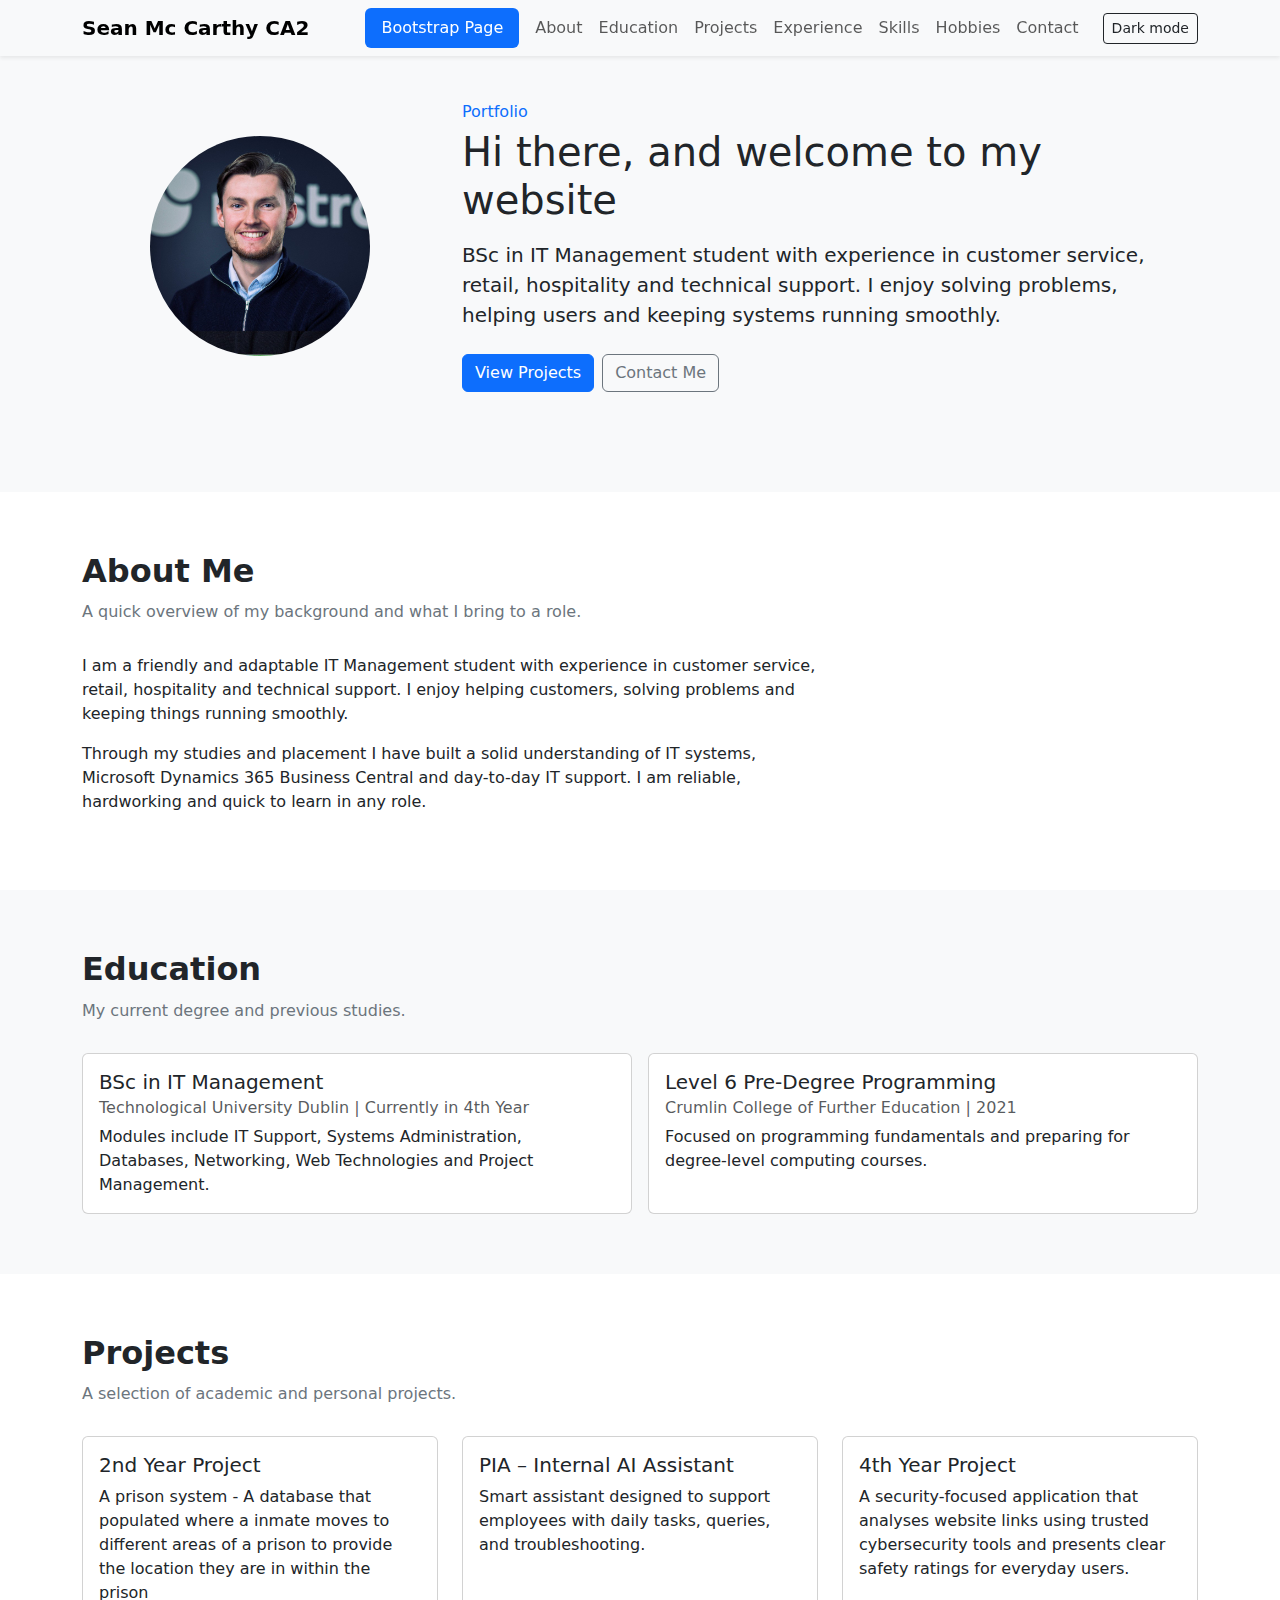
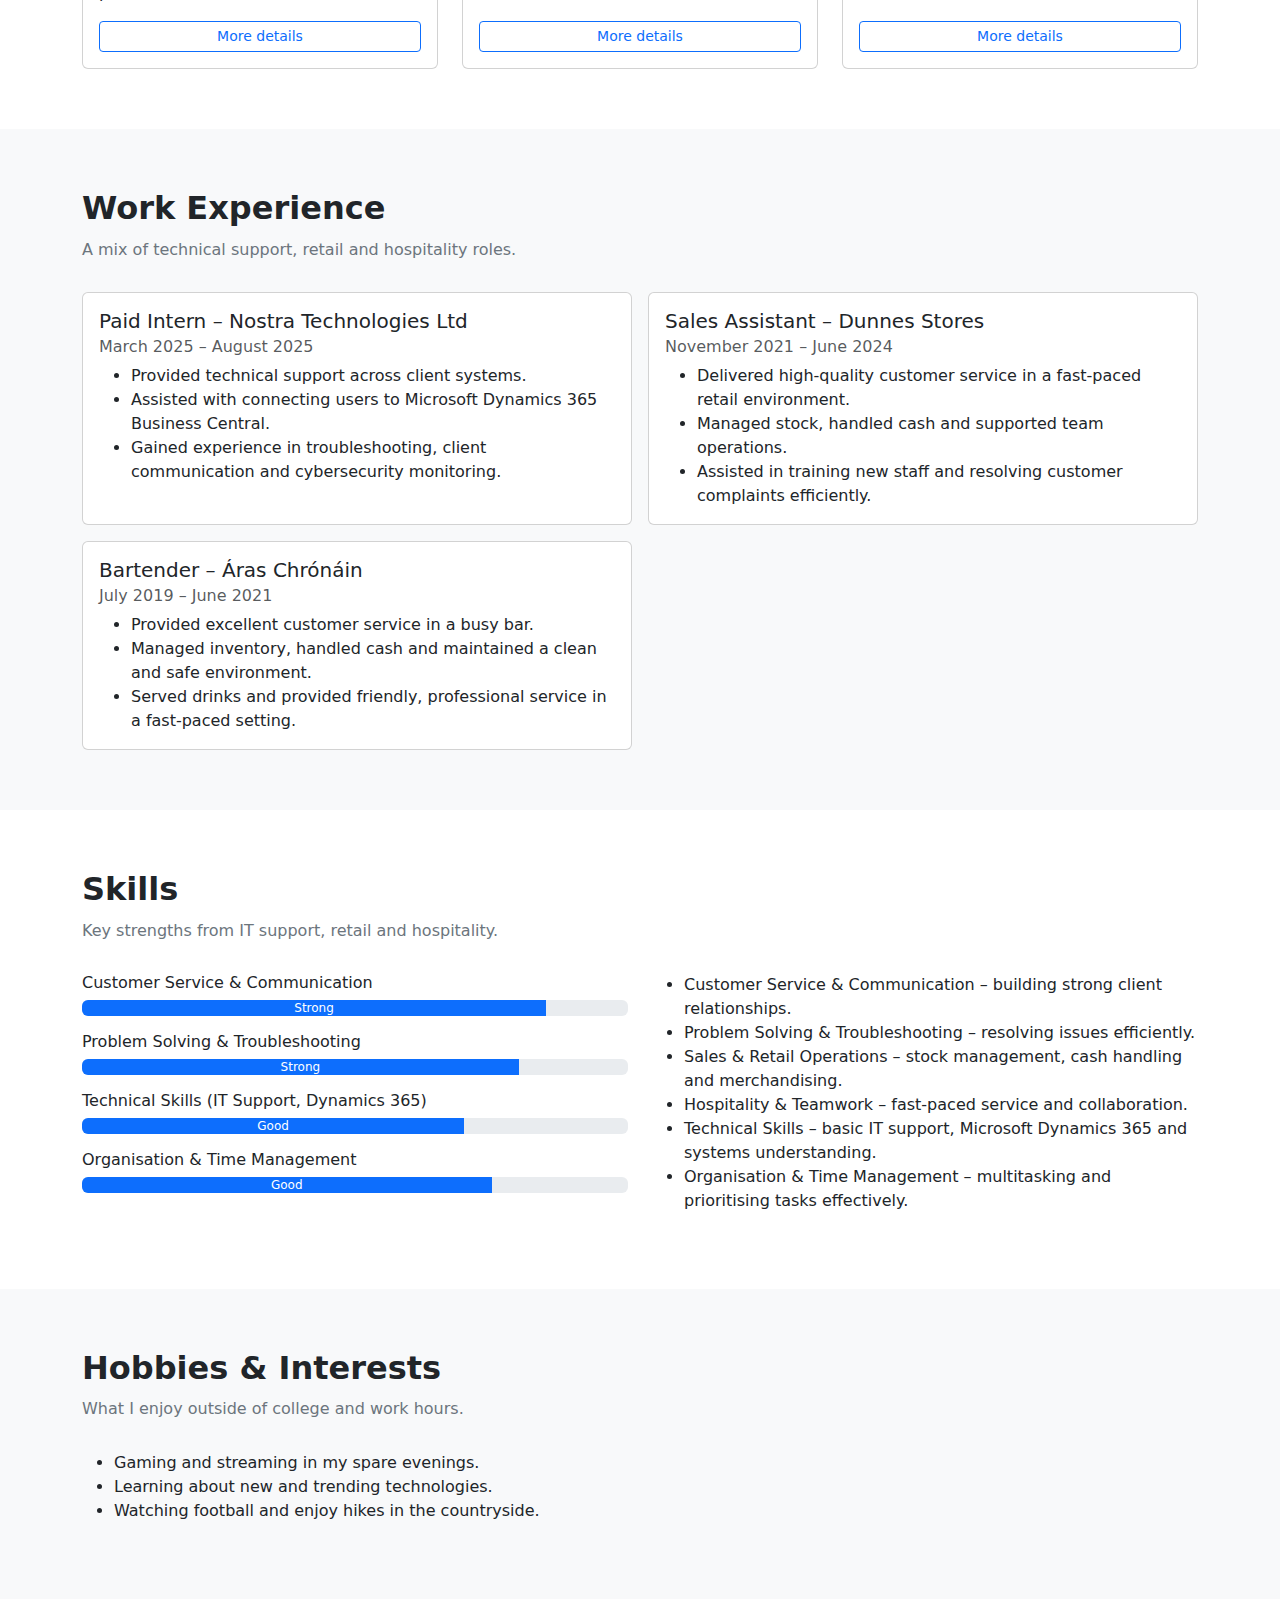
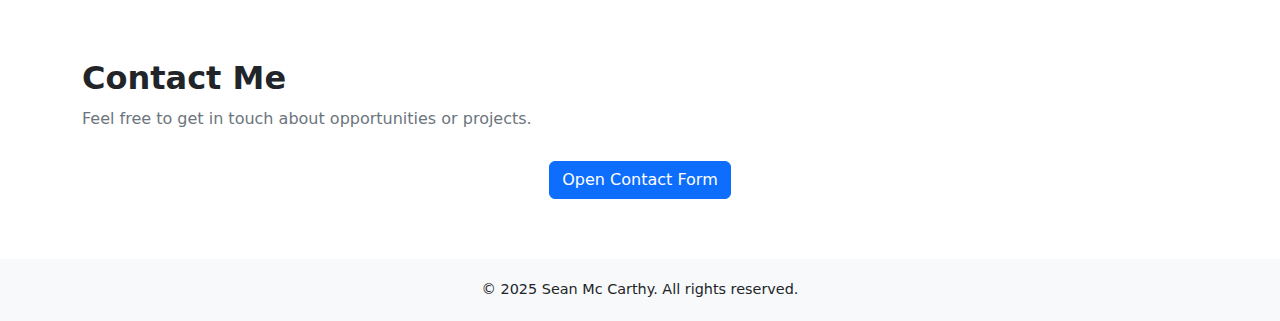
<file: index.html>
<!DOCTYPE html>
<html lang="en">
<head>
  <meta charset="UTF-8" />
  <title>Sean Mc Carthy</title>
  <meta name="viewport" content="width=device-width, initial-scale=1" />

  <!-- Bootstrap CSS -->
  <link
    href="https://cdn.jsdelivr.net/npm/bootstrap@5.3.3/dist/css/bootstrap.min.css"
    rel="stylesheet"
  />

  <style>
    /* Basic layout tweaks */
    body {
      scroll-behavior: smooth;
    }

    section {
      padding: 60px 0;
    }

    #hero {
      padding: 100px 0;
      background-color: #f8f9fa;
    }

    .section-title {
      margin-bottom: 10px;
      font-weight: 600;
    }

    .section-subtitle {
      color: #6c757d;
      margin-bottom: 30px;
    }

    /* Make cards lift slightly on hover */
    .lift:hover {
      transform: translateY(-3px);
      box-shadow: 0 0.5rem 1rem rgba(0, 0, 0, 0.08);
    }

    /* Simple dark mode toggle */
    .dark-mode {
      background-color: #121212;
      color: #f8f9fa;
    }

    .dark-mode section {
      background-color: #121212;
    }

    .dark-mode .card {
      background-color: #1f1f1f;
      color: #f8f9fa;
    }

    .dark-mode .navbar {
      background-color: #000 !important;
    }

    .dark-mode .btn-outline-dark {
      color: #f8f9fa;
      border-color: #f8f9fa;
    }

    footer {
      padding: 20px 0;
      background-color: #f8f9fa;
      font-size: 0.9rem;
    }
    /* === STRONG DARK MODE FIXES */

/* Make everything switch to dark */
body.dark-mode {
  background-color: #121212 !important;
  color: #f8f9fa !important;
}

/* Force hero + all sections dark */
body.dark-mode #hero,
body.dark-mode section,
body.dark-mode .bg-light {
  background-color: #121212 !important;
  color: #f8f9fa !important;
}

/* Card backgrounds */
body.dark-mode .card {
  background-color: #1f1f1f !important;
  color: #f8f9fa !important;
  border-color: #333 !important;
}

/* Navbar dark + text readable */
body.dark-mode .navbar {
  background-color: #000 !important;
}

body.dark-mode .navbar a {
  color: #f8f9fa !important;
}

/* All text links on dark mode */
body.dark-mode a {
  color: #9cd3ff !important;
}

/* Fix footer */
body.dark-mode footer {
  background-color: #000 !important;
  color: #f8f9fa !important;
}
  </style>
</head>
<body>

  <!-- Navbar -->
  <nav class="navbar navbar-expand-lg navbar-light bg-light fixed-top shadow-sm">
    <div class="container">
      <a class="navbar-brand fw-bold" href="#hero">Sean Mc Carthy CA2</a>
      <button
        class="navbar-toggler"
        type="button"
        data-bs-toggle="collapse"
        data-bs-target="#mainNav"
      >
        <span class="navbar-toggler-icon"></span>
      </button>
      <div class="collapse navbar-collapse" id="mainNav">
        <ul class="navbar-nav ms-auto mb-2 mb-lg-0">
          <li class="nav-item me-2 d-flex align-items-center">
  <a class="nav-link px-3 text-white" 
     style="background-color:#0d6efd; border-radius:6px;" 
     href="bootstrap-configuration.html">
    Bootstrap Page
  </a>
</li>
</li>
          <li class="nav-item"><a class="nav-link" href="#about">About</a></li>
          <li class="nav-item"><a class="nav-link" href="#education">Education</a></li>
          <li class="nav-item"><a class="nav-link" href="#projects">Projects</a></li>
          <li class="nav-item"><a class="nav-link" href="#experience">Experience</a></li>
          <li class="nav-item"><a class="nav-link" href="#skills">Skills</a></li>
          <li class="nav-item"><a class="nav-link" href="#hobbies">Hobbies</a></li>
          <li class="nav-item"><a class="nav-link" href="#contact">Contact</a></li>
        </ul>
        <button id="themeToggle" class="btn btn-sm btn-outline-dark ms-lg-3 mt-2 mt-lg-0">
          Dark mode
        </button>
      </div>
    </div>
  </nav>

  <!-- Hero -->
<section id="hero">
  <div class="container">
    <div class="row align-items-center">

      <!-- Profile Image -->
      <div class="col-md-4 text-center mb-4 mb-md-0">
        <img src="images/profile.png"
             alt="Sean McCarthy"
             class="img-fluid rounded-circle"
             style="width: 220px; height: 220px; object-fit: cover;">
      </div>

      <!-- Text -->
      <div class="col-md-8">
        <p class="text-primary mb-1">Portfolio</p>
        <h1 class="mb-3">Hi there, and welcome to my website</h1>
        <p class="lead mb-4">
          BSc in IT Management student with experience in customer service,
          retail, hospitality and technical support. I enjoy solving problems,
          helping users and keeping systems running smoothly.
        </p>

        <div class="d-flex gap-2">
          <a href="#projects" class="btn btn-primary">View Projects</a>
          <a href="#contact" class="btn btn-outline-secondary">Contact Me</a>
        </div>
      </div>

    </div>
  </div>
</section>


  <!-- About -->
  <section id="about">
  <div class="container">
    <h2 class="section-title">About Me</h2>
    <p class="section-subtitle">
      A quick overview of my background and what I bring to a role.
    </p>
    <div class="row">
      <div class="col-lg-8">
        <p>
          I am a friendly and adaptable IT Management student with experience in
          customer service, retail, hospitality and technical support. I enjoy
          helping customers, solving problems and keeping things running
          smoothly.
        </p>
        <p>
          Through my studies and placement I have built a solid understanding of
          IT systems, Microsoft Dynamics 365 Business Central and day-to-day IT
          support. I am reliable, hardworking and quick to learn in any role.
        </p>
      </div>
    </div>
  </div>
</section>

  <!-- Education -->
  <section id="education" class="bg-light">
  <div class="container">
    <h2 class="section-title">Education</h2>
    <p class="section-subtitle">My current degree and previous studies.</p>
    <div class="row g-3">
      <div class="col-md-6">
        <div class="card lift h-100">
          <div class="card-body">
            <h5 class="card-title">BSc in IT Management</h5>
            <h6 class="card-subtitle mb-2 text-muted">
              Technological University Dublin | Currently in 4th Year
            </h6>
            <p class="card-text mb-0">
              Modules include IT Support, Systems Administration, Databases,
              Networking, Web Technologies and Project Management.
            </p>
          </div>
        </div>
      </div>

      <div class="col-md-6">
        <div class="card lift h-100">
          <div class="card-body">
            <h5 class="card-title">Level 6 Pre-Degree Programming</h5>
            <h6 class="card-subtitle mb-2 text-muted">
              Crumlin College of Further Education | 2021
            </h6>
            <p class="card-text mb-0">
              Focused on programming fundamentals and preparing for degree-level
              computing courses.
            </p>
          </div>
        </div>
      </div>
    </div>
  </div>
</section>

  <!-- Projects -->
  <section id="projects">
    <div class="container">
      <h2 class="section-title">Projects</h2>
      <p class="section-subtitle">
        A selection of academic and personal projects.
      </p>
      <div class="row g-4">
        <div class="col-md-4">
          <div class="card lift h-100">
            <div class="card-body d-flex flex-column">
              <h5 class="card-title">2nd Year Project</h5>
              <p class="card-text">
                A prison system - A database that populated where a inmate moves to different areas of a prison to provide the location they are in within the prison
              </p>
              <button class="btn btn-sm btn-outline-primary mt-auto" data-bs-toggle="collapse" data-bs-target="#proj1Details">
                More details
              </button>
              <div id="proj1Details" class="collapse mt-2">
                <ul class="small mb-0">
                  <li>MQTT Broker within Google Cloud Shell [Container].</li>
                  <li>Live SQL Database Automated Population</li>
                  <li>Website designing including HTML, CSS, Javascript to display final project.</li>
                </ul>
              </div>
            </div>
          </div>
        </div>

        <div class="col-md-4">
          <div class="card lift h-100">
            <div class="card-body d-flex flex-column">
              <h5 class="card-title">PIA – Internal AI Assistant</h5>
              <p class="card-text">
                Smart assistant designed to support employees with daily tasks, queries, and troubleshooting.
              </p>
              <button class="btn btn-sm btn-outline-primary mt-auto" data-bs-toggle="collapse" data-bs-target="#proj2Details">
                More details
              </button>
              <div id="proj2Details" class="collapse mt-2">
                <ul class="small mb-0">
                  <li>Automates routine questions and tasks for faster workflows.</li>
                  <li>Provides clear, accurate guidance using company knowledge.

</li>
                </ul>
              </div>
            </div>
          </div>
        </div>

        <div class="col-md-4">
          <div class="card lift h-100">
            <div class="card-body d-flex flex-column">
              <h5 class="card-title">4th Year Project</h5>
              <p class="card-text">
                A security-focused application that analyses website links using trusted cybersecurity tools and presents clear safety ratings for everyday users.
              </p>
              <button class="btn btn-sm btn-outline-primary mt-auto" data-bs-toggle="collapse" data-bs-target="#proj3Details">
                More details
              </button>
              <div id="proj3Details" class="collapse mt-2">
                <ul class="small mb-0">
                  <li>Integrates with VirusTotal API to analyse URLs and extract key threat indicators.</li>
                  <li>Processes engine detections, domain age, certificate data, redirects, and reputation signals.</li>
                  <li>Provides simple safety verdicts: Safe, Suspicious, or Unsafe — with human-friendly explanations.</li>
                </ul>
              </div>
            </div>
          </div>
        </div>

      </div>
    </div>
  </section>

  <!-- Experience -->
  <section id="experience" class="bg-light">
  <div class="container">
    <h2 class="section-title">Work Experience</h2>
    <p class="section-subtitle">
      A mix of technical support, retail and hospitality roles.
    </p>
    <div class="row g-3">
      <!-- Nostra -->
      <div class="col-md-6">
        <div class="card lift h-100">
          <div class="card-body">
            <h5 class="card-title">Paid Intern – Nostra Technologies Ltd</h5>
            <h6 class="card-subtitle mb-2 text-muted">
              March 2025 – August 2025
            </h6>
            <ul class="mb-0">
              <li>Provided technical support across client systems.</li>
              <li>
                Assisted with connecting users to Microsoft Dynamics 365
                Business Central.
              </li>
              <li>
                Gained experience in troubleshooting, client communication and
                cybersecurity monitoring.
              </li>
            </ul>
          </div>
        </div>
      </div>

      <!-- Dunnes -->
      <div class="col-md-6">
        <div class="card lift h-100">
          <div class="card-body">
            <h5 class="card-title">Sales Assistant – Dunnes Stores</h5>
            <h6 class="card-subtitle mb-2 text-muted">
              November 2021 – June 2024
            </h6>
            <ul class="mb-0">
              <li>
                Delivered high-quality customer service in a fast-paced retail
                environment.
              </li>
              <li>Managed stock, handled cash and supported team operations.</li>
              <li>
                Assisted in training new staff and resolving customer complaints
                efficiently.
              </li>
            </ul>
          </div>
        </div>
      </div>

      <!-- Áras Chrónáin -->
      <div class="col-md-6">
        <div class="card lift h-100">
          <div class="card-body">
            <h5 class="card-title">Bartender – Áras Chrónáin</h5>
            <h6 class="card-subtitle mb-2 text-muted">
              July 2019 – June 2021
            </h6>
            <ul class="mb-0">
              <li>Provided excellent customer service in a busy bar.</li>
              <li>
                Managed inventory, handled cash and maintained a clean and safe
                environment.
              </li>
              <li>
                Served drinks and provided friendly, professional service in a
                fast-paced setting.
              </li>
            </ul>
          </div>
        </div>
      </div>

    </div>
  </div>
</section>


  <!-- Skills -->
  <section id="skills">
  <div class="container">
    <h2 class="section-title">Skills</h2>
    <p class="section-subtitle">
      Key strengths from IT support, retail and hospitality.
    </p>
    <div class="row">
      <div class="col-md-6">
        <h6>Customer Service & Communication</h6>
        <div class="progress mb-3">
          <div class="progress-bar" style="width: 85%">Strong</div>
        </div>

        <h6>Problem Solving & Troubleshooting</h6>
        <div class="progress mb-3">
          <div class="progress-bar" style="width: 80%">Strong</div>
        </div>

        <h6>Technical Skills (IT Support, Dynamics 365)</h6>
        <div class="progress mb-3">
          <div class="progress-bar" style="width: 70%">Good</div>
        </div>

        <h6>Organisation & Time Management</h6>
        <div class="progress mb-3">
          <div class="progress-bar" style="width: 75%">Good</div>
        </div>
      </div>

      <div class="col-md-6">
        <ul>
          <li>
            Customer Service & Communication – building strong client
            relationships.
          </li>
          <li>
            Problem Solving & Troubleshooting – resolving issues efficiently.
          </li>
          <li>
            Sales & Retail Operations – stock management, cash handling and
            merchandising.
          </li>
          <li>
            Hospitality & Teamwork – fast-paced service and collaboration.
          </li>
          <li>
            Technical Skills – basic IT support, Microsoft Dynamics 365 and
            systems understanding.
          </li>
          <li>
            Organisation & Time Management – multitasking and prioritising tasks
            effectively.
          </li>
        </ul>
      </div>
    </div>
  </div>
</section>


  <!-- Hobbies -->
  <section id="hobbies" class="bg-light">
    <div class="container">
      <h2 class="section-title">Hobbies & Interests</h2>
      <p class="section-subtitle">
        What I enjoy outside of college and work hours.
      </p>
      <div class="row">
        <div class="col-md-6">
          <ul>
            <li>Gaming and streaming in my spare evenings.</li>
            <li>Learning about new and trending technologies.</li>
            <li>Watching football and enjoy hikes in the countryside.</li>
          </ul>
        </div>
        <div class="col-md-6">
        </div>
      </div>
    </div>
  </section>

  <!-- Contact -->
  <section id="contact">
    <div class="container">
      <h2 class="section-title">Contact Me</h2>
      <p class="section-subtitle">
        Feel free to get in touch about opportunities or projects.
      </p>
      <div class="text-center">
        <button
          class="btn btn-primary"
          data-bs-toggle="modal"
          data-bs-target="#contactModal"
        >
          Open Contact Form
        </button>
      </div>
    </div>
  </section>

  <!-- Contact Modal -->
  <div
    class="modal fade"
    id="contactModal"
    tabindex="-1"
    aria-labelledby="contactModalLabel"
    aria-hidden="true"
  >
    <div class="modal-dialog">
      <div class="modal-content">
        <div class="modal-header">
          <h5 class="modal-title" id="contactModalLabel">Contact Form</h5>
          <button type="button" class="btn-close" data-bs-dismiss="modal"></button>
        </div>
        <div class="modal-body">
          <form id="contactForm">
            <div class="mb-3">
              <label for="name" class="form-label">Name <span class="text-danger">*</span></label>
              <input type="text" class="form-control" id="name" required />
            </div>
            <div class="mb-3">
              <label for="email" class="form-label">Email <span class="text-danger">*</span></label>
              <input type="email" class="form-control" id="email" required />
            </div>
            <div class="mb-3">
              <label for="message" class="form-label">Message <span class="text-danger">*</span></label>
              <textarea class="form-control" id="message" rows="3" required></textarea>
            </div>
            <div class="mb-2 small text-muted">
              Fields marked with <span class="text-danger">*</span> are required.
            </div>
            <div class="alert alert-success d-none" id="formSuccess">
              Thanks for your message! (Demo only – not actually sending.)
            </div>
            <button type="submit" class="btn btn-primary w-100">Send Message</button>
          </form>
        </div>
      </div>
    </div>
  </div>

<footer class="text-center">
  <div class="container">
    <p class="mb-0">
      &copy; 2025 Sean Mc Carthy. All rights reserved.
      </a>
    </p>
  </div>
</footer>


  <!-- Bootstrap JS + Popper -->
  <script src="https://cdn.jsdelivr.net/npm/bootstrap@5.3.3/dist/js/bootstrap.bundle.min.js"></script>

  <script>
    // Dark mode toggle
    const toggleBtn = document.getElementById("themeToggle");
    toggleBtn.addEventListener("click", function () {
      document.body.classList.toggle("dark-mode");
    });

    // Contact form "fake submit" (shows message instead of actually sending)
    const contactForm = document.getElementById("contactForm");
    const formSuccess = document.getElementById("formSuccess");

    contactForm.addEventListener("submit", function (e) {
      e.preventDefault(); // stop real submit
      formSuccess.classList.remove("d-none");
    });
  </script>
</body>
</html>
</file>
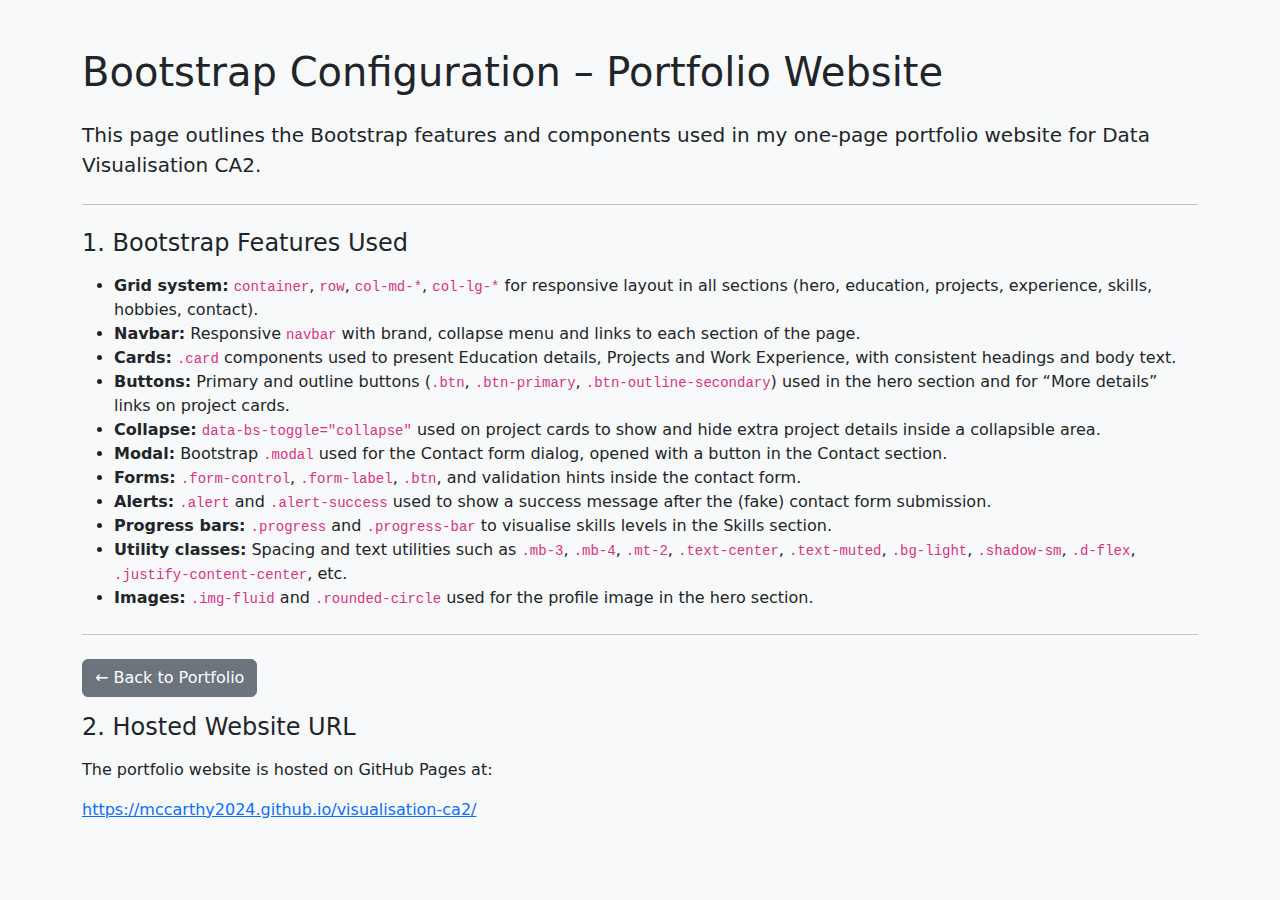
<file: bootstrap-configuration.html>
<!DOCTYPE html>
<html lang="en">
<head>
  <meta charset="UTF-8" />
  <title>Bootstrap Configuration – Sean Mc Carthy CA2</title>
  <meta name="viewport" content="width=device-width, initial-scale=1" />

  <!-- Bootstrap CSS -->
  <link
    href="https://cdn.jsdelivr.net/npm/bootstrap@5.3.3/dist/css/bootstrap.min.css"
    rel="stylesheet"
  />
</head>
<body class="bg-light">
  <div class="container py-5">
    <h1 class="mb-4">Bootstrap Configuration – Portfolio Website</h1>

    <p class="lead">
      This page outlines the Bootstrap features and components used in my
      one-page portfolio website for Data Visualisation CA2.
    </p>

    <hr class="my-4">

    <h2 class="h4 mb-3">1. Bootstrap Features Used</h2>

    <ul>
      <li>
        <strong>Grid system:</strong>
        <code>container</code>, <code>row</code>, <code>col-md-*</code>,
        <code>col-lg-*</code> for responsive layout in all sections
        (hero, education, projects, experience, skills, hobbies, contact).
      </li>

      <li>
        <strong>Navbar:</strong>
        Responsive <code>navbar</code> with brand, collapse menu and
        links to each section of the page.
      </li>

      <li>
        <strong>Cards:</strong>
        <code>.card</code> components used to present Education details,
        Projects and Work Experience, with consistent headings and body text.
      </li>

      <li>
        <strong>Buttons:</strong>
        Primary and outline buttons
        (<code>.btn</code>, <code>.btn-primary</code>,
        <code>.btn-outline-secondary</code>) used in the hero section and
        for “More details” links on project cards.
      </li>

      <li>
        <strong>Collapse:</strong>
        <code>data-bs-toggle="collapse"</code> used on project cards to show
        and hide extra project details inside a collapsible area.
      </li>

      <li>
        <strong>Modal:</strong>
        Bootstrap <code>.modal</code> used for the Contact form dialog,
        opened with a button in the Contact section.
      </li>

      <li>
        <strong>Forms:</strong>
        <code>.form-control</code>, <code>.form-label</code>,
        <code>.btn</code>, and validation hints inside the contact form.
      </li>

      <li>
        <strong>Alerts:</strong>
        <code>.alert</code> and <code>.alert-success</code> used to show a
        success message after the (fake) contact form submission.
      </li>

      <li>
        <strong>Progress bars:</strong>
        <code>.progress</code> and <code>.progress-bar</code> to visualise
        skills levels in the Skills section.
      </li>

      <li>
        <strong>Utility classes:</strong>
        Spacing and text utilities such as
        <code>.mb-3</code>, <code>.mb-4</code>, <code>.mt-2</code>,
        <code>.text-center</code>, <code>.text-muted</code>,
        <code>.bg-light</code>, <code>.shadow-sm</code>,
        <code>.d-flex</code>, <code>.justify-content-center</code>, etc.
      </li>

      <li>
        <strong>Images:</strong>
        <code>.img-fluid</code> and <code>.rounded-circle</code> used for
        the profile image in the hero section.
      </li>
    </ul>

    <hr class="my-4">

    <p class="mt-4">
  <a href="index.html" class="btn btn-secondary">&larr; Back to Portfolio</a>
</p>

    <h2 class="h4 mb-3">2. Hosted Website URL</h2>
    <p>
      The portfolio website is hosted on GitHub Pages at:
    </p>
<p>
  <a href="https://mccarthy2024.github.io/visualisation-ca2/" target="_blank">
    https://mccarthy2024.github.io/visualisation-ca2/
  </a>
</p>
  </div>

  <!-- Bootstrap JS bundle -->
  <script src="https://cdn.jsdelivr.net/npm/bootstrap@5.3.3/dist/js/bootstrap.bundle.min.js"></script>
</body>
</html>
</file>
